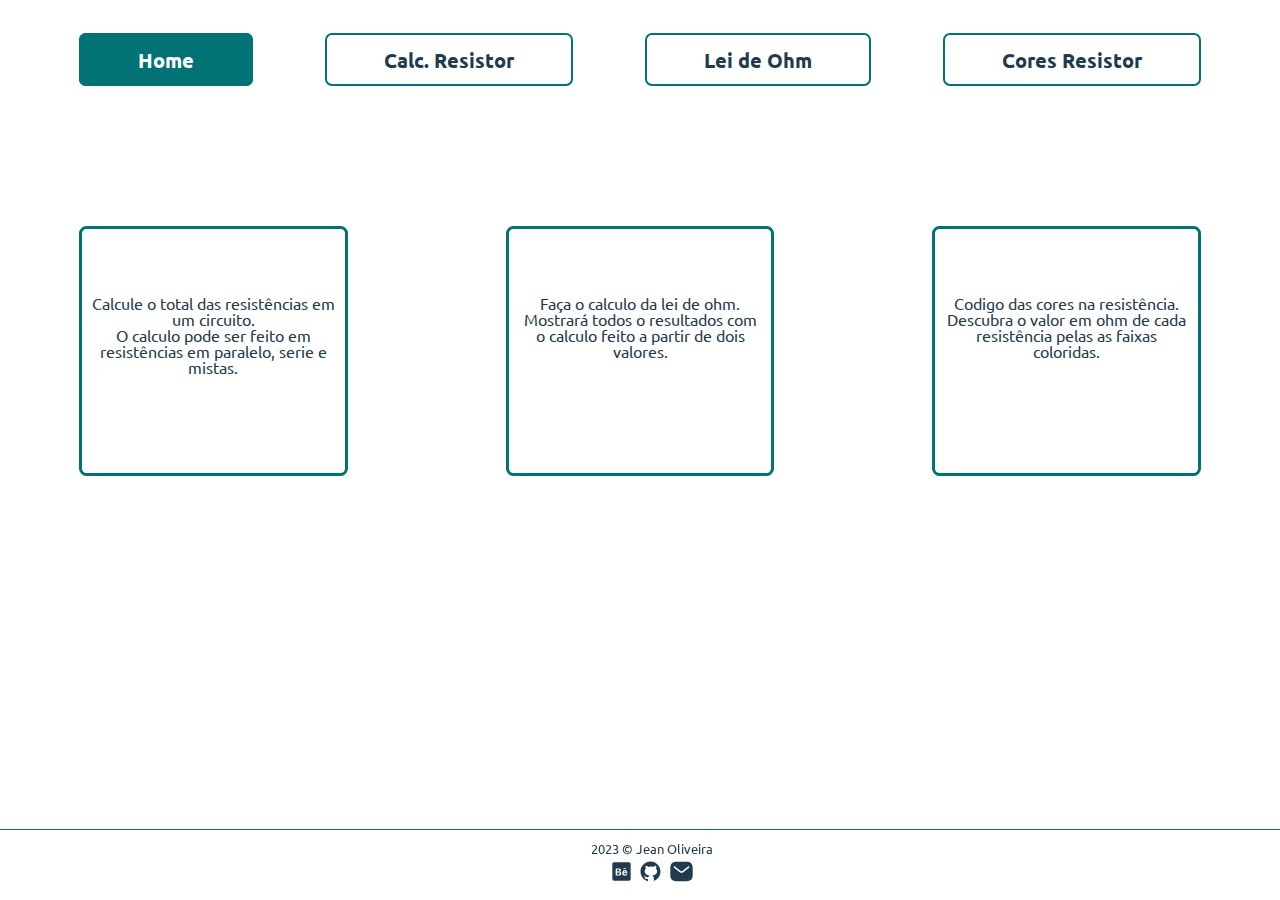
<file: index.html>
<!DOCTYPE html>
<html lang="pt-BR">
<head>
    <meta charset="UTF-8">
    <meta name="viewport" content="width=device-width, initial-scale=1.0">
    <title>Calc. de Resistencias</title>
    <link rel="preconnect" href="https://fonts.googleapis.com">
    <link rel="preconnect" href="https://fonts.gstatic.com" crossorigin>
    <link href="https://fonts.googleapis.com/css2?family=Ubuntu:wght@400;500;700&display=swap" rel="stylesheet">
    <link rel="stylesheet" href="styles/reset.css">
    <link rel="stylesheet" type="text/css" href="styles/home-style.css">
</head>
<body onresize="resize">
    <header class="cabecalho">
        <nav class="cabecalho-menu">
            <a class="menu-select" href="index.html">Home</a>
            <a class="cabecalho-menu-item" href="calc.html">Calc. Resistor</a>
            <a class="cabecalho-menu-item" href="ohm.html">Lei de Ohm</a>
            <a class="cabecalho-menu-item" href="color.html">Cores Resistor</a>
        </nav>
    </header>

    <main>
        <section class="cards">
            <div class="card-one" href="calc.html">
                <p class="card-one-text">
                    Calcule o total das resistências em um circuito.
                </p>
                <p class="card-one-text2">
                    O calculo pode ser feito em resistências em paralelo, serie e mistas.
                </p>
            </div>
            <div class="card-two" href="ohm.html">
                <p class="card-two-text">
                    Faça o calculo da lei de ohm.
                </p>
                <p class="card-two-text2">
                    Mostrará todos o resultados com o calculo feito a partir de dois valores.
                </p>
            </div>
            <div class="card-three">
                <p class="card-three-text">
                    Codigo das cores na resistência.
                </p>
                <p class="card-three-text2">
                    Descubra o valor em ohm de cada resistência pelas as faixas coloridas.
                </p>
            </div>
        </section>
    </main>

    <footer class="rodape">
        <p class="copyright">2023 © Jean Oliveira</p>
        <div class="rodape-img">
            <img class="rodape-behance" src="imagens/behance-light.svg">
            <img class="rodape-github" src="imagens/github-light.svg">
            <img class="rodape-email" src="imagens/email-light.svg">
        </div>
    </footer>
</body>
</html>
</file>
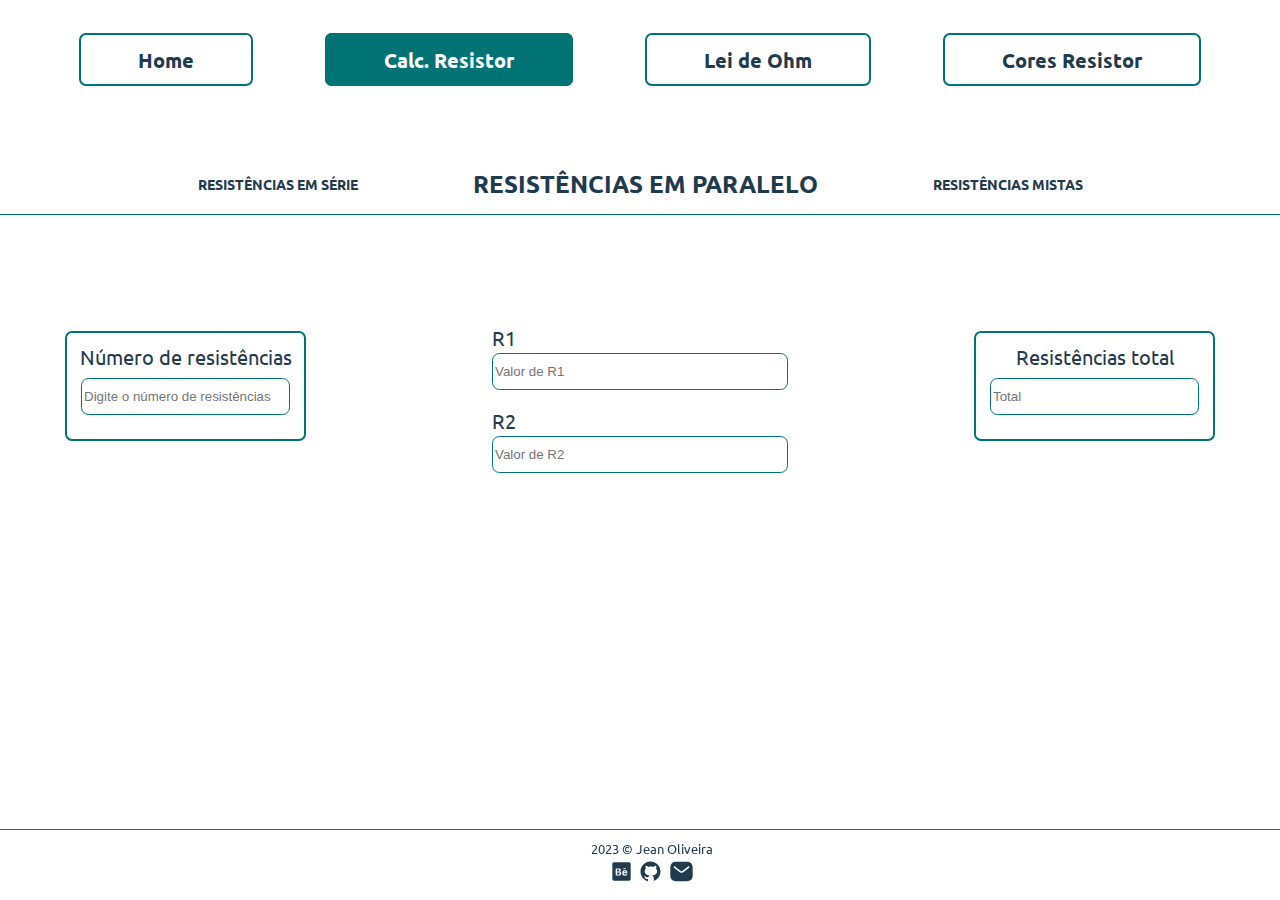
<file: calc.html>
<!DOCTYPE html>
<html lang="pt-BR">
<head>
    <meta charset="UTF-8">
    <meta name="viewport" content="width=device-width, initial-scale=1.0">
    <title>Calc. de Resistencias</title>
    <link rel="preconnect" href="https://fonts.googleapis.com">
    <link rel="preconnect" href="https://fonts.gstatic.com" crossorigin>
    <link href="https://fonts.googleapis.com/css2?family=Ubuntu:wght@400;500;700&display=swap" rel="stylesheet">
    <link rel="stylesheet" href="styles/reset.css">
    <link rel="stylesheet" type="text/css" href="styles/calc-style.css">
</head>
<body onresize="resize">
    <header class="cabecalho">
        <nav class="cabecalho-menu">
            <a class="cabecalho-menu-item" href="index.html">Home</a>
            <a class="menu-select" href="calc.html">Calc. Resistor</a>
            <a class="cabecalho-menu-item" href="ohm.html">Lei de Ohm</a>
            <a class="cabecalho-menu-item" href="color.html">Cores Resistor</a>
        </nav>
    </header>

    <main class="conteudo">
        <section class="conteudo-primario">
            <div class="conteudo-primario-nofocus">
                RESISTÊNCIAS EM SÉRIE
            </div>

            <div>
                RESISTÊNCIAS EM PARALELO
            </div>

            <div class="conteudo-primario-nofocus">
                RESISTÊNCIAS MISTAS
            </div>
        </section>
        
        <section class="conteudo-secundario">
            <div class="boxes">
                <label for="ivalue" class="boxes-value">Número de resistências</label>
                <form action="value.js" method="dialog">
                    <input type="number" nome="Numero de resistências" class="value" id="ivalue" placeholder="Digite o número de resistências" required minlength="2">
                </form>
            </div>

            <div class="num-resistor" id="inum-resistor">
                <label for="ir1" class="num-r">R1</label>
                <form>
                    <input type="number" nome="Valor R1" class="input-r" id="ir1" placeholder="Valor de R1">
                </form>
                <label for="ir2" class="num-r">R2</label>
                <form>
                    <input type="number" nome="Valor R2" class="input-r" id="ir2" placeholder="Valor de R2">
                </form>
            </div>

            <div class="boxes">
                <label for="itotal" class="boxes-total">Resistências total</label>
                <form> 
                    <input type="number" nome="Resistencias total" class="total" id="itotal" placeholder="Total">
                </form>
            </div>
        </section>
    </main>

    <footer class="rodape">
        <p class="copyright">2023 © Jean Oliveira</p>
        <div class="rodape-img">
            <img class="rodape-behance" src="imagens/behance-light.svg">
            <img class="rodape-github" src="imagens/github-light.svg">
            <img class="rodape-email" src="imagens/email-light.svg">
        </div>
    </footer>
</body>
</html>
</file>
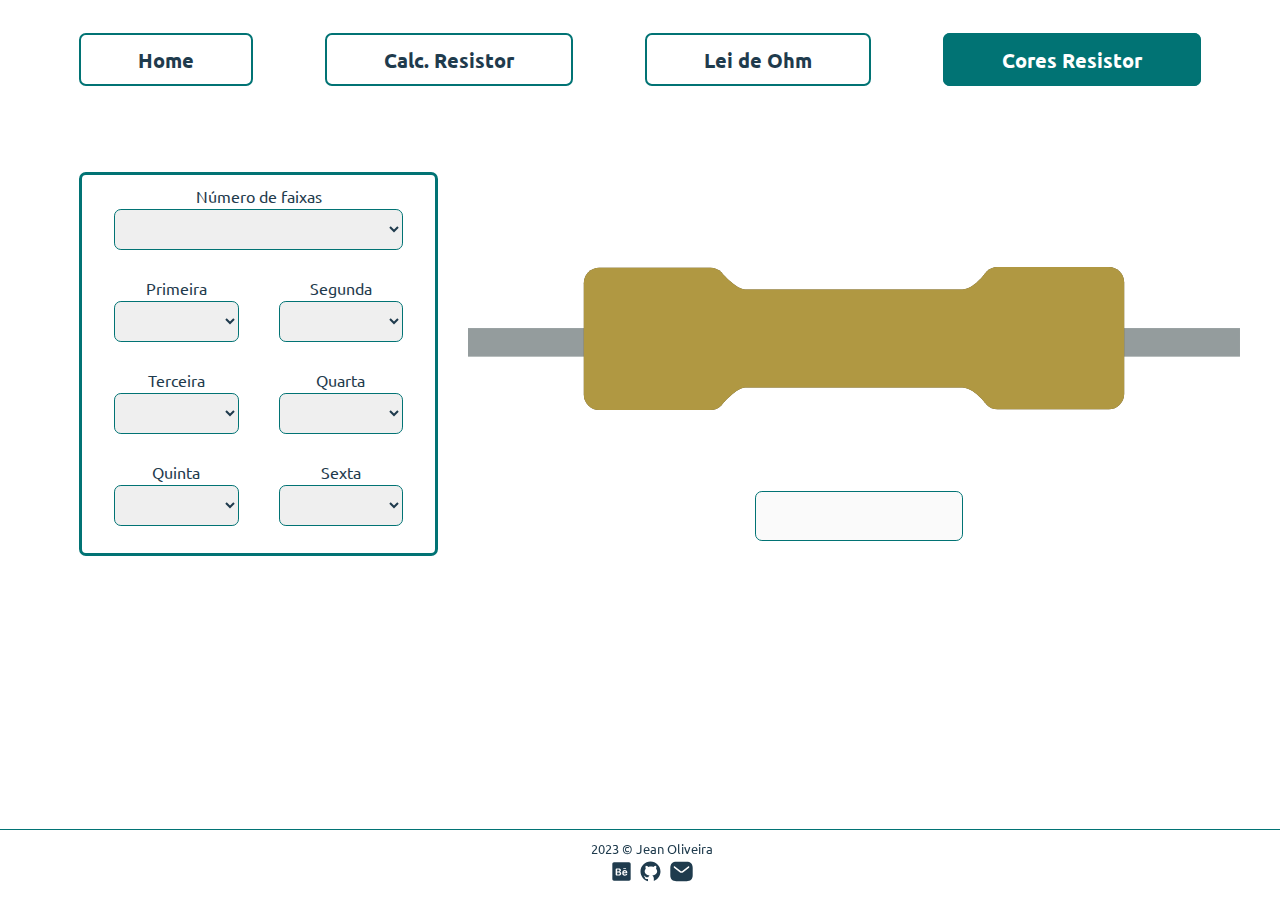
<file: color.html>
<!DOCTYPE html>
<html lang="pt-BR">
<head>
    <meta charset="UTF-8">
    <meta name="viewport" content="width=device-width, initial-scale=1.0">
    <title>Calc. de Resistencias</title>
    <link rel="preconnect" href="https://fonts.googleapis.com">
    <link rel="preconnect" href="https://fonts.gstatic.com" crossorigin>
    <link href="https://fonts.googleapis.com/css2?family=Ubuntu:wght@400;500;700&display=swap" rel="stylesheet">
    <link rel="stylesheet" href="styles/reset.css">
    <link rel="stylesheet" type="text/css" href="styles/calor-style.css">
</head>
<body onresize="resize">
    <header class="cabecalho">
        <nav class="cabecalho-menu">
            <a class="cabecalho-menu-item" href="index.html">Home</a>
            <a class="cabecalho-menu-item" href="calc.html">Calc. Resistor</a>
            <a class="cabecalho-menu-item" href="ohm.html">Lei de Ohm</a>
            <a class="menu-select" href="color.html">Cores Resistor</a>
        </nav>
    </header>

<main class="container">
    <section class="bands">
        <div>
            <label for="ibands" class="band-label">Número de faixas</label>
            <select nome="Número de faixas" class="bands-select" id="ibands">
                <option value="" selected="selected"></option>
                <option value="4">4 - Quatro</option>
                <option value="5">5 - Cinco</option>
                <option value="6">6 - Seis</option>
            </select>
        </div>
        <div>
            <label for="iband-one" class="band-label">Primeira</label>
            <select nome="Primeira faixa" class="bands-select" id="iband-one">
                <option value="" selected="selected"></option>
                <option value="0">Preto</option>
                <option value="1">Castanho</option>
                <option value="2">Vermelho</option>
                <option value="3">Laranja</option>
                <option value="4">Amarelo</option>
                <option value="5">Verde</option>
                <option value="6">Azul</option>
                <option value="7">Roxo</option>
                <option value="8">Cinza</option>
                <option value="9">Branco</option>
            </select>
        </div>
        <div>
            <label for="iband-two" class="band-label">Segunda</label>
            <select nome="Segunda faixa" class="bands-select" id="iband-two">
                <option value="" selected="selected"></option>
                <option value="0">Preto</option>
                <option value="1">Castanho</option>
                <option value="2">Vermelho</option>
                <option value="3">Laranja</option>
                <option value="4">Amarelo</option>
                <option value="5">Verde</option>
                <option value="6">Azul</option>
                <option value="7">Roxo</option>
                <option value="8">Cinza</option>
                <option value="9">Branco</option>
            </select>
        </div>
        <div>
            <label for="iband-three" class="band-label">Terceira</label>
            <select nome="Terceira faixa" class="bands-select" id="iband-three">
                <option value="" selected="selected"></option>
                <option value="0">Preto</option>
                <option value="1">Castanho</option>
                <option value="2">Vermelho</option>
                <option value="3">Laranja</option>
                <option value="4">Amarelo</option>
                <option value="5">Verde</option>
                <option value="6">Azul</option>
                <option value="7">Roxo</option>
                <option value="8">Cinza</option>
                <option value="9">Branco</option>
            </select>
        </div>
        <div>
            <label for="iband-for" class="band-label">Quarta</label>
            <select nome="Quarta faixa" class="bands-select" id="iband-for">
                <option value="" selected="selected"></option>
                <option value="1">Preto</option>
                <option value="10">Castanho</option>
                <option value="100">Vermelho</option>
                <option value="1000">Laranja</option>
                <option value="10000">Amarelo</option>
                <option value="100000">Verde</option>
                <option value="1000000">Azul</option>
                <option value="10000000">Roxo</option>
                <option value="0.1">Dourado</option>
                <option value="0.01">Prateado</option>
            </select>
        </div>
        <div>
            <label for="iband-five" class="band-label">Quinta</label>
            <select nome="Quinta faixa" class="bands-select" id="iband-five">
                <option value="" selected="selected"></option>
                <option value="0.01">Castanho</option>
                <option value="0.02">Vermelho</option>
                <option value="0.005">Verde</option>
                <option value="0.0025">Azul</option>
                <option value="0.0010">Roxo</option>
                <option value="0.0005">Cinza</option>
                <option value="0.05">Dourado</option>
                <option value="0.1">Prateado</option>
            </select>
        </div>
        <div>
              <label for="iband-six" class="band-label">Sexta</label>
              <select nome="Sexta faixa" class="bands-select" id="iband-six">
                <option value="" selected="selected"></option>
                <option value="100">Castanho</option>
                <option value="15">Laranja</option>
                <option value="25">Amarelo</option>
              </select>
            </div>
        </section>
        <section class="result">
            <img
              src="imagens/resistor.svg"
              alt="Ilustração resistencia"
              class="resistor-img"
              id="iresistor-img"
            />
        <div class="bands-result">
              <label for="ibands-total"></label>
              <input
                type="number"
                nome="Número de faixas"
                class="bands-total"
                id="ibands-total"
                value=""
                placeholder=""
                disabled=""
              />
        </div>
        </section>
    <footer class="rodape">
        <p class="copyright">2023 © Jean Oliveira</p>
        <div class="rodape-img">
            <img class="rodape-behance" src="imagens/behance-light.svg">
            <img class="rodape-github" src="imagens/github-light.svg">
            <img class="rodape-email" src="imagens/email-light.svg">
        </div>
    </footer>
</body>
</html>
</file>
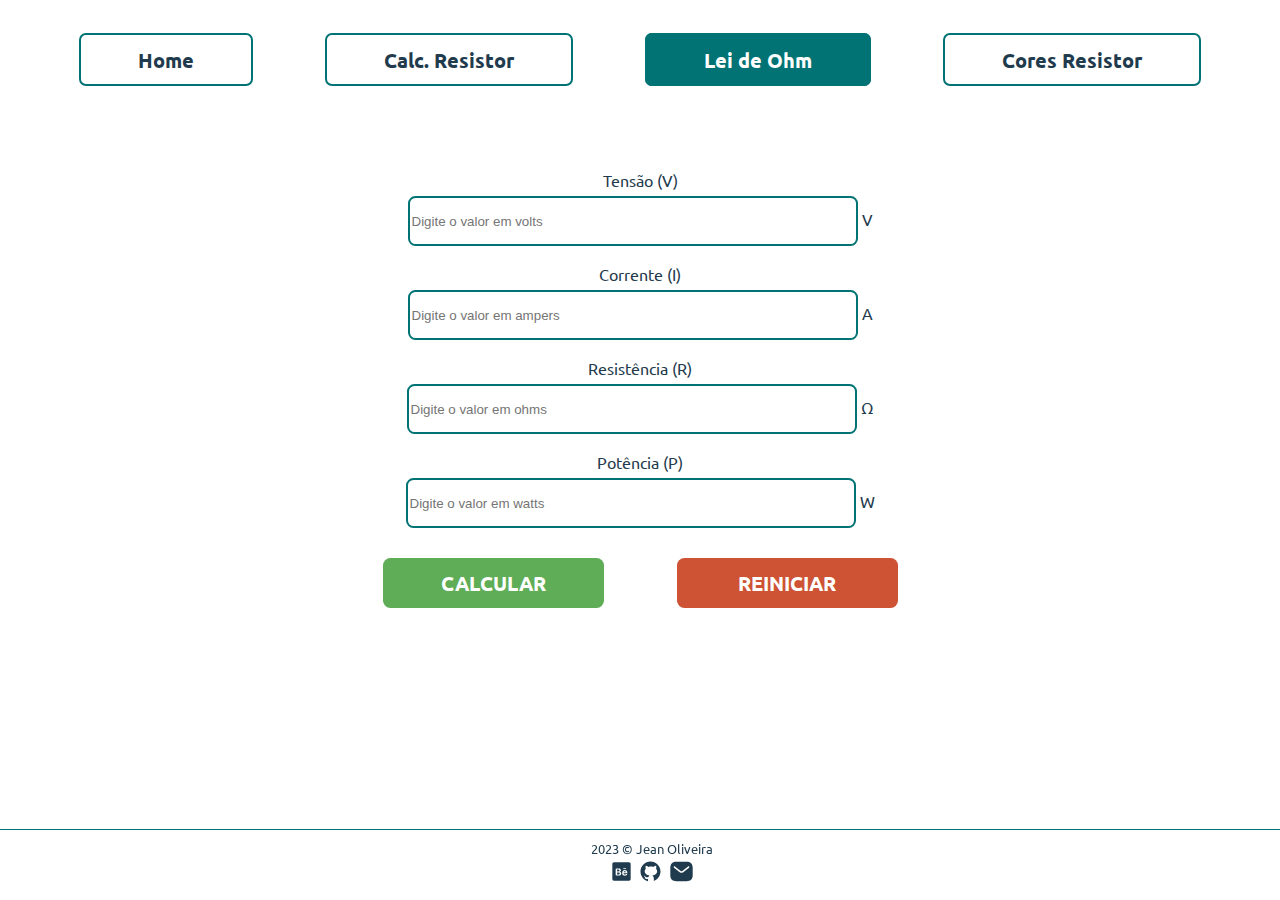
<file: ohm.html>
<!DOCTYPE html>
<html lang="pt-BR">
<head>
    <meta charset="UTF-8">
    <meta name="viewport" content="width=device-width, initial-scale=1.0">
    <title>Calc. de Resistencias</title>
    <link rel="preconnect" href="https://fonts.googleapis.com">
    <link rel="preconnect" href="https://fonts.gstatic.com" crossorigin>
    <link href="https://fonts.googleapis.com/css2?family=Ubuntu:wght@400;500;700&display=swap" rel="stylesheet">
    <link rel="stylesheet" href="styles/reset.css">
    <link rel="stylesheet" type="text/css" href="styles/ohm-style.css">
</head>
<body onresize="resize">
    <header class="cabecalho">
        <nav class="cabecalho-menu">
            <a class="cabecalho-menu-item" href="index.html">Home</a>
            <a class="cabecalho-menu-item" href="calc.html">Calc. Resistor</a>
            <a class="menu-select" href="ohm.html">Lei de Ohm</a>
            <a class="cabecalho-menu-item" href="color.html">Cores Resistor</a>
        </nav>
    </header>

    <main>
        <section class="values-lei">
            <div>
                <label for="ivolts">Tensão (V)</label>
                <form action="volts.js" method="post">
                    <input type="number" nome="Tensão" class="values-volts" id="ivolts" placeholder="Digite o valor em volts">
                    <span class="input-label" title="Tensão">V</span>
                </form>
            </div>
            <div>
                <label for="iamper">Corrente (I)</label>
                <form action="amper.js" method="post">
                    <input type="number" nome="Amper" class="values-amper" id="iamper" placeholder="Digite o valor em ampers">
                    <span class="input-label" title="Amper">A</span>
                </form>
            </div>
            <div>
                <label for="iohms">Resistência (R)</label>
                <form action="ohm.js" method="post">
                    <input type="number" nome="Ohm" class="values-ohm" id="iohm" placeholder="Digite o valor em ohms">
                    <span class="input-label" title="Ohm">Ω</span>
                </form>
            </div>
            <div>
                <label for="iwatts">Potência (P)</label>
                <form action="watts.js" method="post">
                    <input type="number" nome="Potência" class="values-watts" id="iwatts" placeholder="Digite o valor em watts">
                    <span class="input-label" title="Potência">W</span>
                </form>
            </div>
        </section>
        <div class="button-sub">
            <div>
                <button class="calc">CALCULAR</button>
            </div>
            <div>
                <button class="reset">REINICIAR</button>
            </div>
        </div>
    </main>

    <footer class="rodape">
        <p class="copyright">2023 © Jean Oliveira</p>
        <div class="rodape-img">
            <img class="rodape-behance" src="imagens/behance-light.svg">
            <img class="rodape-github" src="imagens/github-light.svg">
            <img class="rodape-email" src="imagens/email-light.svg">
        </div>
    </footer>
</body>
</html>
</file>
<file: styles/home-style.css>
@charset "UTF-8"

@import url('https://fonts.googleapis.com/css2?family=Ubuntu:wght@400;500;700&display=swap');

/*
Paleta de cores
Verde escuro: #1f3b4d
Verde claro: #017374
Buttons: Verde #5FAD56 Vermelho #CD5334
Extra azul claro: #A8D0DB
*/

body, html 
{
  background-color: white;
  color: #1f3b4d;
  font-family: 'Ubuntu', Oxygen, Roboto, 'Helvetica Neue', sans-serif;
  text-align: center;
}

a
{
  color: #1f3b4d;
  font-size: 20px;
  font-family: 'Ubuntu', Oxygen, Roboto, 'Helvetica Neue', sans-serif;
  font-weight: 700;
  text-decoration: none;
}

.cabecalho 
{
  display: flex;
  flex-direction: row;
  align-items: left;
  justify-content: left;
  margin-left: 79px;
  margin-top: 49px;
  margin-bottom: 103px;
}

.cabecalho-menu-item
{
  box-sizing: border-box;
  border: 2.06571px solid #017374;
  border-radius: 6.88571px;
  padding: 11.5px 57px;
  margin-right: 68px;
  /*text-align: center;
  white-space: nowrap;*/
}

.menu-select
{
  box-sizing: border-box;
  border: 2.06571px solid #017374;
  background-color: #017374;
  border-radius: 6.88571px;
  color: white;
  padding: 11.5px 57px;
  margin-right: 68px;
}
/*_________________________________________________________________*/


.cards
{
  display: flex;
  align-items: center;
  justify-content: center;
  flex-direction: row;
}

.card-one, .card-two, .card-three
{
  box-sizing: border-box;
  width: 350px;
  height: 250px;
  border: 3px solid #017374;
  border-radius: 7.42px;
  margin: 54px 79px;
}

.card-one-text, .card-two-text, .card-three-text
{
  margin-top: 25%;
  margin-left: 0 20px 0 20px;
}

.card-one-text2, .card-two-text2, .card-three-text2
{
  margin: 0 10px 0 10px;
}
/*_________________________________________________________________*/
footer
{
  position: fixed;
  left: 0;
  bottom: 0;
  width: 100%;
}

.rodape 
{
  padding: 12px;
  border-top: 0.5px solid #017374;
}

.rodape-github, .rodape-email, .rodape-behance
{
  height: 25px;
  width: 25px;
  margin: 2px;
}

.rodape-email
{
  margin: 4px;
}

.rodape-img, .copyright
{
  font-size: 13px;
  display: flex;
  justify-content: center; /* alinha horizontalmente */
  align-items: center; /* alinha verticalmente */
  text-align: center;
}
</file>
<file: styles/calc-style.css>
@charset "UTF-8"

@import url('https://fonts.googleapis.com/css2?family=Ubuntu:wght@400;500;700&display=swap');

/*
Paleta de cores
Verde escuro: #1f3b4d
Verde claro: #017374
Buttons: Verde #5FAD56 Vermelho #CD5334
Extra azul claro: #A8D0DB
*/

body, html 
{
  background-color: white;
  color: #1f3b4d;
  font-family: 'Ubuntu', Oxygen, Roboto, 'Helvetica Neue', sans-serif;
  text-align: center;
  /*height: 100vh;
  width: 100vw;*/
}

a
{
  color: #1f3b4d;
  font-size: 20px;
  font-family: 'Ubuntu', Oxygen, Roboto, 'Helvetica Neue', sans-serif;
  font-weight: 700;
  text-decoration: none;
}

.cabecalho 
{
  display: flex;
  flex-direction: row;
  align-items: left;
  justify-content: left;
  margin-left: 79px;
  margin-top: 49px;
  margin-bottom: 103px;
}

.cabecalho-menu-item
{
  box-sizing: border-box;
  border: 2.06571px solid #017374;
  border-radius: 6.88571px;
  padding: 11.5px 57px;
  margin-right: 68px;
  /*text-align: center;
  white-space: nowrap;*/
}

.menu-select
{
  box-sizing: border-box;
  border: 2.06571px solid #017374;
  background-color: #017374;
  border-radius: 6.88571px;
  color: white;
  padding: 11.5px 57px;
  margin-right: 68px;
}

.conteudo-primario
{
  font-size: 24px;
  font-weight: 700;
  display: flex;
  justify-content: center; /* alinha horizontalmente */
  align-items: center; /* alinha verticalmente */
}

.conteudo-primario-nofocus
{
  font-size: 14px;
  padding: 0px 115px;
}

/*main
{
  height: 100vh;
  width: 100vw;
}*/

.conteudo-secundario
{
  font-size: 20px;
  font-weight: 400;
  display: flex;
  justify-content: center; /* alinha horizontalmente */
  align-items: center; /* alinha verticalmente */
  border-top: 0.5px solid #017374;
  margin-top: 18px;
  padding-top: 63px;
}

.boxes-value
{
  display: block;
  margin: 14px 8px 11px 8px;
}

.boxes
{
  box-sizing: border-box;
  width: 241px;
  height: 110px;
  border: 2.06571px solid #017374;
  border-radius: 6.88571px;
  text-align: center;
  white-space: nowrap;
}

.value, .total
{
  box-sizing: border-box;
  width: 209px;
  height: 37px;
  border: 1.48227px solid #017374;
  border-radius: 7.42px;
  margin-bottom: 25px;
}

.boxes-total
{
  display: block;
  margin: 14px 39px 11px 39px;
}

.num-resistor
{
  text-align: left;
  padding: 0px 186px;
  margin-top: 50px;
}

.input-r
{
  box-sizing: border-box;
  width: 296px;
  height: 37px;
  border: 1.48227px solid #017374;
  border-radius: 7.42px;
  margin-top: 5px;
  margin-bottom: 21px;
}

footer
{
  position: fixed;
  left: 0;
  bottom: 0;
  width: 100%;
}

.rodape 
{
  padding: 12px;
  border-top: 0.5px solid #017374;
}

.rodape-github, .rodape-email, .rodape-behance
{
  height: 25px;
  width: 25px;
  margin: 2px;
}

.rodape-email
{
  margin: 4px;
}

.rodape-img, .copyright
{
  font-size: 13px;
  display: flex;
  justify-content: center; /* alinha horizontalmente */
  align-items: center; /* alinha verticalmente */
  text-align: center;
}
</file>
<file: styles/calor-style.css>
@charset "UTF-8"

@import url('https://fonts.googleapis.com/css2?family=Ubuntu:wght@400;500;700&display=swap');

/*
Paleta de cores
Verde escuro: #1f3b4d
Verde claro: #017374
Buttons: Verde #5FAD56 Vermelho #CD5334
Extra azul claro: #A8D0DB
*/

body, html
{
  background-color: white;
  color: #1f3b4d;
  font-family: 'Ubuntu', Oxygen, Roboto, 'Helvetica Neue', sans-serif;
  text-align: center;
}

a
{
  color: #1f3b4d;
  font-size: 20px;
  font-family: 'Ubuntu', Oxygen, Roboto, 'Helvetica Neue', sans-serif;
  font-weight: 700;
  text-decoration: none;
}

.cabecalho 
{
  display: flex;
  flex-direction: row;
  align-items: left;
  justify-content: left;
  margin-left: 79px;
  margin-top: 49px;
  margin-bottom: 103px;
}

.cabecalho-menu-item
{
  box-sizing: border-box;
  border: 2.06571px solid #017374;
  border-radius: 6.88571px;
  padding: 11.5px 57px;
  margin-right: 68px;
  /*text-align: center;
  white-space: nowrap;*/
}

.menu-select
{
  box-sizing: border-box;
  border: 2.06571px solid #017374;
  background-color: #017374;
  border-radius: 6.88571px;
  color: white;
  padding: 11.5px 57px;
  margin-right: 68px;
}
/*_________________________________________________________________*/

.container {
  display: flex;
  align-items: center;
  margin-left: 79px;
  /*height: 100vh;*/
}

.bands {
  width: 515px;
  height: 384px;
  display: grid;
  grid-template-columns: 1fr 1fr;
  box-sizing: border-box;
  border: 3px solid #017374;
  border-radius: 6.88571px;
  padding: 13px 32px 31px 32px;
  gap: 30px 40px;
}

.bands > div:first-child {
  grid-column: 1/-1;
}

.band-label {
  width: 100%;
  text-align: center;
  display: block;
}

.bands-select {
  box-sizing: border-box;
  width: 100%;
  border: 1.48227px solid #017374;
  border-radius: 6.88571px;
  color: #1f3b4d;
  font-family: 'Ubuntu', Oxygen, Roboto, 'Helvetica Neue', sans-serif;
  padding: 10px 5px;
  margin-top: 5px;
  /*-webkit-appearance: none;*/
}

.resistor-img {
  width: 772px;
  height: 143.2px;
  object-fit: contain;
  margin: 80px 40px 80px 30px;
}

.bands-result
{
  display: flex;
  justify-content: center;
  align-items: center;
}

.bands-total
{
  box-sizing: border-box;
  width: 208px;
  height: 50px;
  border: 1.48227px solid #017374;
  border-radius: 6.88571px;
}

/*_________________________________________________________________*/
footer
{
  position: fixed;
  left: 0;
  bottom: 0;
  width: 100%;
}

.rodape 
{
  padding: 12px;
  border-top: 0.5px solid #017374;
}

.rodape-github, .rodape-email, .rodape-behance
{
  height: 25px;
  width: 25px;
  margin: 2px;
}

.rodape-email
{
  margin: 4px;
}

.rodape-img, .copyright
{
  font-size: 13px;
  display: flex;
  justify-content: center; /* alinha horizontalmente */
  align-items: center; /* alinha verticalmente */
  text-align: center;
}
</file>
<file: styles/ohm-style.css>
@charset "UTF-8"

@import url('https://fonts.googleapis.com/css2?family=Ubuntu:wght@400;500;700&display=swap');

/*
Paleta de cores
Verde escuro: #1f3b4d
Verde claro: #017374
Buttons: Verde #5FAD56 Vermelho #CD5334
Extra azul claro: #A8D0DB
*/

body, html
{
  background-color: white;
  color: #1f3b4d;
  font-family: 'Ubuntu', Oxygen, Roboto, 'Helvetica Neue', sans-serif;
  text-align: center;
}

a, button
{
  color: #1f3b4d;
  font-size: 20px;
  font-family: 'Ubuntu', Oxygen, Roboto, 'Helvetica Neue', sans-serif;
  font-weight: 700;
  text-decoration: none;
}

.cabecalho 
{
  display: flex;
  flex-direction: row;
  align-items: left;
  justify-content: left;
  margin-left: 79px;
  margin-top: 49px;
  margin-bottom: 103px;
}

.cabecalho-menu-item
{
  box-sizing: border-box;
  border: 2.06571px solid #017374;
  border-radius: 6.88571px;
  padding: 11.5px 57px;
  margin-right: 68px;
  /*text-align: center;
  white-space: nowrap;*/
}

.menu-select
{
  box-sizing: border-box;
  border: 2.06571px solid #017374;
  background-color: #017374;
  border-radius: 6.88571px;
  color: white;
  padding: 11.5px 57px;
  margin-right: 68px;
}
/*_________________________________________________________________*/

.values-lei
{
  display: inline-block;
}

.values-volts, .values-amper, .values-ohm, .values-watts
{
  box-sizing: border-box;
  width: 450px;
  height: 50px;
  border: 2px solid #017374;
  border-radius: 7.42px;
  margin-top: 8px;
  margin-bottom: 20px;
}

.button-sub
{
  display: flex;
  flex-direction: row;
  align-items: center;
  justify-content: center;
  margin-top: 10px;
}

.calc
{
  width: 221px;
  height: 50px;
  background-color: #5FAD56;
  border-radius: 7.42px;
  color: white;
  font-weight: 700;
  font-size: 20px;
  border: none;
  margin-right: 36.5px;
}

.reset
{
  width: 221px;
  height: 50px;
  background-color: #CD5334;
  border-radius: 7.42px;
  color: white;
  font-weight: 700;
  font-size: 20px;
  border: none;
  margin-left: 36.5px;
}

/*_________________________________________________________________*/
footer
{
  position: fixed;
  left: 0;
  bottom: 0;
  width: 100%;
}

.rodape 
{
  padding: 12px;
  border-top: 0.5px solid #017374;
}

.rodape-github, .rodape-email, .rodape-behance
{
  height: 25px;
  width: 25px;
  margin: 2px;
}

.rodape-email
{
  margin: 4px;
}

.rodape-img, .copyright
{
  font-size: 13px;
  display: flex;
  justify-content: center; /* alinha horizontalmente */
  align-items: center; /* alinha verticalmente */
  text-align: center;
}
</file>
